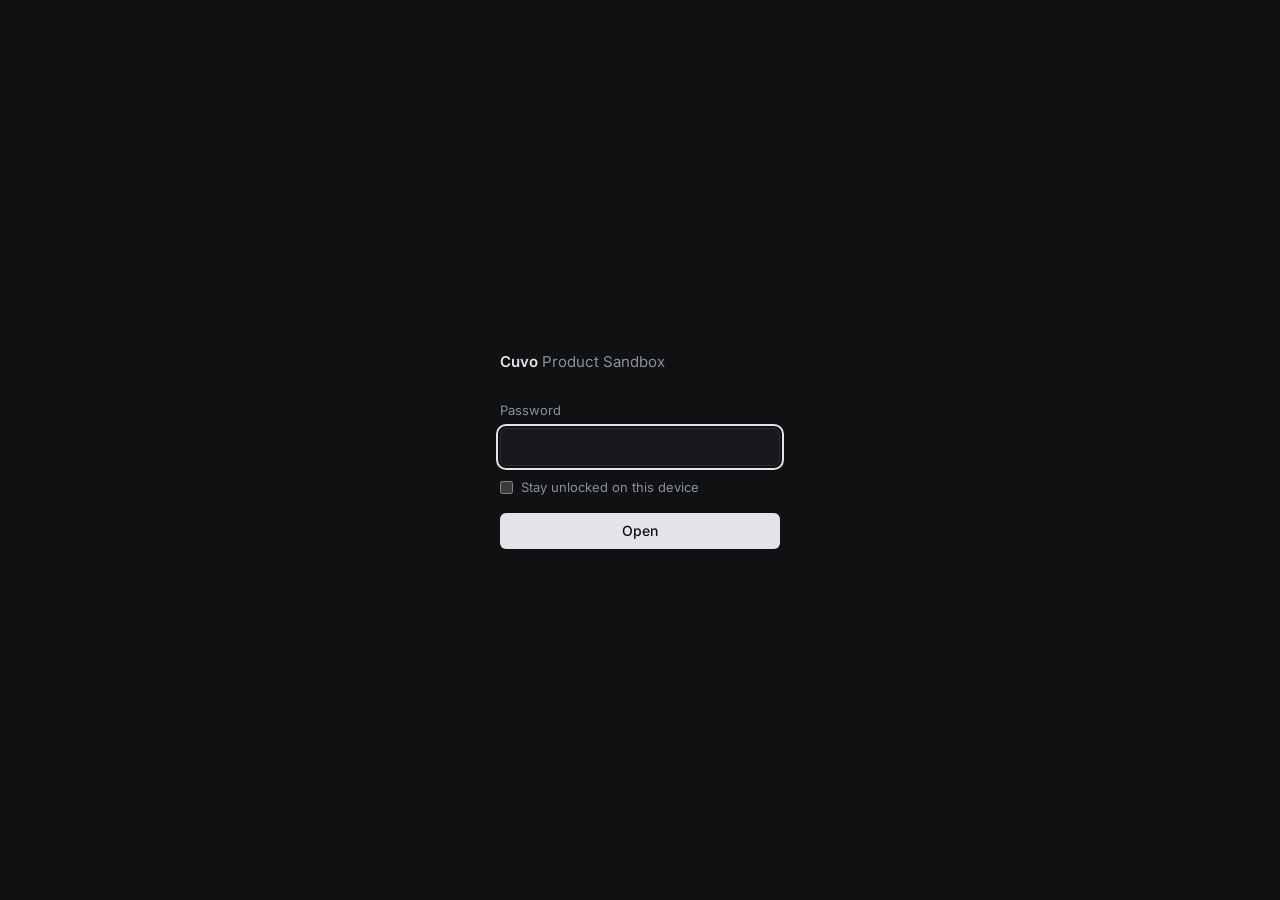
<file: index.html>
<!doctype html>
<html lang="en">
<head>
<meta charset="utf-8">
<meta name="viewport" content="width=device-width, initial-scale=1">
<meta name="robots" content="noindex, nofollow">
<meta name="color-scheme" content="dark">
<link rel="icon" href="data:,">
<title>Cuvo Product Sandbox</title>
<link rel="preconnect" href="https://fonts.googleapis.com">
<link rel="preconnect" href="https://fonts.gstatic.com" crossorigin>
<link href="https://fonts.googleapis.com/css2?family=Inter:wght@400;500;600&display=swap" rel="stylesheet">
<style>
  html { background: #101113; }
  body { margin: 0; min-height: 100vh; display: grid; place-items: center; color: #e2e4e8;
         font: 400 14px/1.45 Inter, "Segoe UI", system-ui, sans-serif; -webkit-font-smoothing: antialiased; }
  main { width: min(280px, calc(100vw - 48px)); }
  p { margin: 0; }
  .brand { margin-bottom: 28px; color: #8b909a; font-size: 15px; }
  .brand strong { color: #e2e4e8; font-weight: 600; }
  form { display: grid; gap: 8px; }
  label { color: #8b909a; font-size: 13px; }
  input[type="password"] { width: 100%; box-sizing: border-box; padding: 8px 10px; border: 1px solid #2a2d32;
         border-radius: 6px; background: #17181b; color: inherit; font: inherit; }
  .keep { display: flex; align-items: center; gap: 8px; margin-top: 4px; }
  .keep input { margin: 0; accent-color: #e2e4e8; }
  button { margin-top: 8px; padding: 8px 10px; border: 0; border-radius: 6px; background: #e2e4e8; color: #101113;
         font: inherit; font-weight: 500; cursor: pointer; }
  button[disabled] { opacity: .6; cursor: default; }
  :focus-visible { outline: 2px solid #e2e4e8; outline-offset: 2px; }
  [role="alert"], noscript p { margin-top: 6px; color: #8b909a; font-size: 13px; }
</style>
</head>
<body>
<main>
  <p class="brand"><strong>Cuvo</strong> Product Sandbox</p>
  <form id="lock">
    <input type="text" autocomplete="username" value="Cuvo Product Sandbox" hidden>
    <label for="pw">Password</label>
    <input id="pw" type="password" autocomplete="current-password" required autofocus>
    <label class="keep"><input type="checkbox" id="keep">Stay unlocked on this device</label>
    <button>Open</button>
    <p id="no" role="alert" hidden>That password does not open it.</p>
  </form>
  <noscript><p>This page is locked. Opening it needs JavaScript.</p></noscript>
</main>
<script type="application/json" id="sealed">{"salt":"UjYZez88MPllXuuWJcNTHg==","rounds":600000,"page":"HaBjHxIon0AW3IlQNEoRnnD4NvkTtfABy5IKBHQjurlBBOJBgPcPAuFIALMJ3Xt3PdJOXNNMDh/rTD+25sME3DkrekgwSo/FDe10zkOaFm0wNkM7pJdlJfzWvSgXU7B2U8jFA/MwiW4tdDrv0qhQxwOFoN9wQM1RzJUtqfgmuegrsEdO9HyWBp5sGfrfhcLpPHTR0MAijyZBXkVNi5UaI7kRY4PofFGFe/rKoQ15FEh0CSSKTRZAQNjlfkZw17OfRckbYPd4WFismA+iI+HUkTJXCZu23g2f5652v6j2OmMcFJ8VomQ8E/oerOivXdvMoV0Gd1+sVbvH1wPxx5pM3l6VnlIv8ucmb3bskO4UOrhG5XoDoZgk3AaGuNnNhalR8ZHyq6A0v4Q691DySd53E8dgy+jZ5bqG788pVHLLNzAMEl27KqIlPA0Lubr+B8sEkTEk+g/1y3+o6o65jokNIOlwgPqLc0aarwnlOUseIJ1nkyL2MWE8l3NsnZQ5RWOCw2cWxWcYeL0PcdcOCjqgfisnLQOjHEP+0A98xncj5ClKByom8zF9QWKmIWSB5hue2bUabc00zDz712yI64JTFicw7vEEME7oGDwjUmO/wcOmukuN2FC6lHjeM80tQE09ZHMXeHX0/5nHxXhRjP4GvU85SEJcBLSUuMjE8gaROrT60VRq5LcKvX/kkDnP5gYdgGMOrEGeVNT6jE2YugtAqX2IXnTn4e86tkWCjPPi7UIYHW9hkGpqZs8YoVhqWLcw8TiZDmvMQqqHStGEUChdPaVtL7LWHUxXS+ubY2tRMyMzOQzM6QSQRKJ50m9Tb3YBb5mHVd6uWHd58bbfL/xEA92YN5IGOTr6fM/IPJweNSKJjwR6tp3J3fzdB+iZ+ttecDBnf0+QoXfxPqqYHsxa/HCC79ZABKw17F7uh08s+TwbjAdpCxkDcCOuU4LPY7NNxhUedQIHe3B2a1WWiSRZG/Aci//IHe79jhhzPjCkQtVAp/ib8gDnAIW79SVomCqy6JVR4oY7E7EWftuSsz5NVC0wZ2Epfx0cN8YtPGU2Ay72zB2Qin1F2P3HKCjt0/HesgTt1GYRGFGDioTsaVXwiyvV/pA5qktlVH1ZyJsWxjzR55mDbJ+uuovy40eam9KVDpQNGEr5RX5BvtUzwufbOnzybngez4ahtNp5viJygy0T5Q1VnO0nF+/eSpeYkE+5+4ykMcOxmRzBzc5af7tjQUtUVgywguNMHDb4o8T8XpghM6CLzB4u/nxuSCWuDwwmLqszmSrXNwabO4bvJzILTZZ475l0+DPRMVrgxYIBoD77iTwWHbtacW7GmD0OjppRQYw58nDlUP6mJfMcHNwKprklWk/M/SLzicmLxOxX0jTrW5Ld9cvAx4uvXEcKNQtXp4b1Hi51lOGP28GmSUNT3uuOFH6Xp2oeGrufT2tSCXSNmd8JxtN/8yAYjTN523OIxCawlMDP/4Smt6DuTvaYMEZ4OMeTmXMzh0W0WHUFjMA5XIlnrXMT7xVIXVlahClGmGGqC1W2KQSDjW68sU0KnihATDCDY6jaWKsE1ERhcgz7NX1PslY53B9dZbmsVVp1dpkly/FVK5E1o0UdNY+C+29JIX+zCwqBo3JIG87lE1Y7Cj6Y+SmJ1MgrY2+cT0wXvPSoKzMKDpOwJ35ONSkPsl3POQhpTZiKm4UwBq3nGQmqohrafkOVLtIEQwmb/A+KpZaXKpBU6P+zZw00pzrLufXeZzgBiBhBk/Uca4ybvdjp2FojFhReO+sLRlAY0+sKmD1L9UG4hGYXGTg+VsjBrawYXTJXMgChawYzZMFOVNa58TcAKWwGMPKZ+6gOs1b85Q++Y3b5O4fro/Vyk9mLQEPShSxFGg2RNqe3tzi+JuX57a87k5N12p9lLLJdgfwO7pJbIabB4FS3UQKKI+DlLM7b3deH6j2fkTp8y6G5NoRGMoHQIm9qqckXik/PLohIzntypzgFNyG4Wwoov16uwBXPoU+dmCqcR5Yk0wV+Pg0t8Jkxb+57HGTCr7rZiLfdG76x+Qxhw9JQvozTVZvmdwZlijRVoVuY5RUuiQDAB2WitCQ+qxVgQ6kAL7xzh3XvQ2vRpF2TF7ElA1/04iVRumvghPxu5F77CpOU3xAbKlPj0b7fTamq2jqmfT6d0XS9Ss3aUk7qxKdtFU9YLTtq78M4leGnReE1aHXxJRe1myUtOpKAn7G7cJarHDkE/S+iB+QjMfVyu5irnd/C+DbZp/y8fHc41bNj8Vc4oC0bgslj6T8ZxIKwnrhSDN70LV1hoMCtTT8jvu+8CiK1bk5CByS1PB8pvzqoDtfYZ1vBNtjcSoKNyaskF3wMc59arIwsuLbsqh6XpqdZuIcVw2n5cPVqxNHQoJ0cSyb9bW80DA/3RIusItaGnSGAbiIgw/jlRM7QwjWAk3jGzqrR5l50auhkt4ZCg6bo/7KaLl8Gk/nTSZ1B74p2mf7JED5F9FqOn1QMYk71KT/yZ56VCmRMUrmePtmNd0Yme3XGXsvEQN1yR9Ch5gONjwLrdxaH4N6bR4F2eaxrE9a6UBEc+lVlZZjQNrPOmqVIX1UdInq0ENGmS2WxfF4QnnfJL+7o8Kjuq3yW5W92IXY6asNBqdiMkiKqQKCCJPDnUfTUyYC+pzEsvz273zmGaKpLGwc9/wRaG/[base64]/JE177SHciJGnjRuqXbdgL9z1jZS2W3RD56puaJ/9ZTmcxpv9TphZ/uVgCx9KjFagjFHftIqMZXO0Nmej+Ntj1affGrax/kviIquRq7HjPRvDjD/PDP348UqOSkGH9uBCWup48lFQq+opKLKhlDsE5pEJA6TyBAcz6vubP2UISxgBeb8e61nwABfMDFA3gUS/EoX1HUB+lVU1bPmVjUgUtbiKNooV3i5dqJOV9lxOFiYNaqit/1bbrU5uWK+74bxMByky3aQ7gkSYwweUwmLH1FNK/dn7aDqOxmLrk2UiDkE3kwDUoORKLNK5ae/a/t7kVrkyshEb+1ghOsfslHqf6FUqzvfjNBUO9RrtY6V3YosruY4REn0QZa0t89lKlhi4j67nOL3EJsy75JOAIgJO5BaEsbAjg8/XIOlirEpPnxBmeAFmHmORPvB166fOpS2ljxQtIT9AqZ8qYxUBlELhPouUndpOTZ7rxP3U8nifvbTCi082Nm4Mcy+z+4D221g/RL93o3Ua8hIqcKCax/9lY3n5afk+i5EPZcCfJY8GnHC+sHyUT/hlMezL7Br8xGsJnNzXXzI2hlkgel/faIvv2eG3kWtnMm+fhlRCxH+puSILd25Ve6QbFJK6JKm98CWhSjyXXPIq3aiTJPamEL/LvLMkdVzV02Dw+MPY+TY3N/LDyxsI3tRSHKjFrpy8qN555ZwSKLl1NYUD2Tybl3wXUOTwW6RvYa1t68hgGfVwjxyD1iCtWT2LSi8DPHBsn55BvHyBAqzIv1uAR86oH2jBjtc6Sb9T2CLvykaYJ0e0k0K35dgTsoGhKq28GG9nOcibnJzY/uJjbeXhNwttpQesaktG8v7qJZY8eT86I0Vyg1LXESrKqCuL8ayRhdpHevxi5Mxhwyx55Yj3Z3aP1KFBuFcqUUf6BlV3o4hhHRhCuNEVZ8jY6ewMJLdskNlAFwougHrsCQBSGDx/dTI4Vyo5ebYe0SJAad0S6swx7dExAmH+3T9fXyViPWbY9UjQNA4HhpOaDEsHHXfeql9nSJ5RuNPZS/kouCQDN0SenOhaNH9Kl2f8O7PJ3IMK+YyrC53NBiWzqJY4E8bAvYJV9Pp0Q2bHOWCQ2IjF/M4OXGFtNONMvxFPsGRZBbyGb/11R8BfEfOWAlwzJdwBapv5+kfsoEvGUIJH8MZmHGPeLZecLQhEdywECHJH4sfmoAZEdh2nCkO/5DI0QOeR1k2pj4J76Km6HOJZ9rNAiey6sUE2FIK9EomOiaeEQ9EdwdvfM2G77lvuiNrypBj58Jt1WNOkM5vojIORCYf1Hy1Do5Q7AbGDZujHKWmHOuD8QZcXdfRzt9pr2ZrMaOKAsPaC8ZoeC2pCoVoe89qYz7xgtH/O/QGkY7jM32XD1pGX5+03w454FQwHuVSoOfE57yBjTf3llY/0p0z4oqQQ6BGslcg1ba1f5wK7yIy5V/Ton8eM47EvoPCGU8pnvhBwdoOdgyh/yKseZCiqPjIX2rzyWdMrmErK1WaDON07GFKdZqMEdLorAxLH0X8WrhjdQxxoGjbe2jDf+aL96Ym/xD6Ox1qvd29Mdu2AabnCAiem0k9WNKmqz0sl+7Imq2os5YuK+RgnTNcCKoKNQhvNS/bJ1sIywZ3EeW7BKatpkDJ8GopXPqWLyTG+JCL1BB7xPLeLF1cIHNjoWHrWAbkblZklgMRKMxkKrbQM1Z7zW6rFdpUQ59crqVeMJlQ2tfmB9rCvWw2o29B5NSyg0Bmwnbrt6Lafm4sQehevKSob+f/z44wDkunOwclYkCyT5lkEdxdebxsgrJud73AksIVV8q2k3fmvKU6Cf67g57oJdUvRPy+tSvobv9+cMnB1uiodGvrj/3hYvhHSbmvzEDDVjNZbWUeYiMhU0XwUUKla9PIyyXBIn8ZcmBN2bWOv6ejnWlbxmc0KqGGkVzAhnjIzhwonhHY3REFapbXnsnEqnCN/t3irPm/RTOU0RnmvWeYlMWpX8c56jVDwfiDEZd6tdByXzjgAr6N4vPxBBD30cNG8K/9rtsUrYsEYnRvSFCuaeA5k8GGPYUxx7HXq4oZhy+AnyRHNuow82NddEzcHaMU7QRQneky0qhe/ZVhyCMUSwCNzfBdjkSHhemeLxyMYotr1raffY1HdVi26H/qNe1fqCpWXLUBR80D+wErcKP6YX+Z2JQD1/COU1ozJVMlW168aZ96PYr6umXj3DsutVBUoEOIY929SeIjLpxDoYlvXIYCuaKr29Kz57LrNHnF30xg0Lco51/fzZZWwDv5Fp9ZMLSDjy4Whn0UVhQZcwJGbRnVM29zNOkxs16yX7dR2qHd42/[base64]/MJN6U7pY22BkK1tuY+jD3I7htbAdO95s/Qo2G8DTteGW+AUUyCOqha1x8sVwKgY6m48s01pJD9ZGTgAwYW8ERxXL39ZsVDkNjp1+BwoNguq8i/g2jjomjofW8UqI/atHKklj+4FyYcClerfQZGsvu7LDWZi47gMTgk+sxijdbLfLiQjMhCR0T2BUQvfzIXoOIU0AI/sn4wG8nrFqAHsO1vqGrg8fob8sKRIL7v6qlfoD14dai6Ro9CXDw7oqTr6vwzy1AN9vexlEs5DUwi1626ydd6TFtleLKRswnB2KK9Vdi9JXxuW3d2OxaN20JJ+CkUj61OoM9K4YTlCB6K0EWgTQHrtkhqjyaCOLiGTtqIOexOlHqqzMenA/YFmDfJCXHMgOA5SDp0+dNzzvzMszqDflZ5mDayw5yxDMzLUzC7rOhyLZthK7MlHsgl/5lgcGfr7oEEJjFbUI4GqlwiaIv3NAaf2EuQAHwyhJ8Fc/gOTkzCUhlFf8yJuk5D5e13JvrKu5vUQY2AdyoVwMjqZWXjFeub9HefNeLXoUGOhpQa0iVaLSVmKIHOl3WZDSV26F23otS6xyYhRQBQOEsYPFcPgC2cG8HFISZz3p90DmeQsopRkCDPe3guHxu8KKLGY+9KD1a3EKy4xn7o+GIVK/aOnOeu88KhgwoJ5CSmz8BW189Bd0jQw1XHJI8yFuBqE06DDDMVxgNQInmbXi7afCXMRtYvCjqPcnPmewRII9D2aSqPscxwbPHuEZOJOOwPjf0cjkflLnOhk2fYdrDdg5hDQg7uJwO/Zas16LvvuOZ0RyNsOxh03ywUkGpDgipuctV7i5SIH8ujStFLuuTxDkTAeu/vevIFr77/xkfyF6ZHEPRe7kNcjVuchQQVpTCZvpkEMTHPHaWEx15hGu7ptDDUxEFGBXAvf1gaa2KUvqSImXJuskDdggOGa2FBhjUP2npcoQaqCpYs3U9ukf9Eg26rXVfIgNpggxMIZV8oH7GnWCAz36BQ9X7caqVQYWbDvS0/BxU2+IRgswv6LygJHTICTleOy56+kR/lgLhSJqt6hZas8pouU16Ak9gF5EaUTsClMdptKOAqepiJV3+M2HLWJQ4PrlYAk1IJfCIWRlP4U+kIxrGALxrW5yBqV0c/d0LDdZQhfpun46PoAUwKnY+YbipgudKxyLc2VoivgAJoe/ij66wkQBU3zJVtER7ckgf6T+4hUIc/xmWvRTJ7NvbeCaoGTJZu7U6f+2/Ov2ptcKiOEh6n633j4feSI7hNwN9d5b/P7QmVLhRoV+Kx4x2tKsxZlrrXFko81MDcFAHOmHOhxHubgX74e8Zb4ifdNLGW+KGSmyJO1tJJ/ZkviDMhmPsuruE0vC/uoj7NYCktaTfUw9G5TqlljpaPXomhfp6MY1BXYeqxcaYHVS7LL+a9nWnuuZCEUpAsEsJ3V0fWUYE36bZT2+sUeys/E7+VXFNdGVk8FyzOAw49khL0cBmKAuh+A1uUpovBRUMXalpTH7tVG3+Vs8SC21NI6dxyJlfFw+oZfs7B1XSsM/O8vNqZH71OmdDYKIyf+nkRCu2d3t3lTKAL9yIe0qftQMEsZPqhoxK3hRHgdVPg2DW816XGV/ApPzel/ZeRsspMxpHKwHrnlq6Pz07DqW9WUjGXolGVQHd2kCQVxcKusWE18wl2HrKK5roSezZhsh8wN7/roML7TJc5wWRf0yGF97yu9JRYMCjp9QSrTtbuEfnIpn9I0mUEQSuCjZH5XE6DF2rmCSA2b/j9OaDVf7Ml5JwWuZKiqvBl79XyytiM7GcQj5k6TrBEqJQKOKPr7fnLMXGT6K08f2APj4cNFdImU5AcVE1tsP71ESNetgB6aSyd+qqEoNOX3MwMoerXlLDEcOgzews0LJa9CIcwc4IONYD3/NhyHY6VMWj2nCRzb7K74QcjgDvYmptmEPK1SnL6uhTBfBPu77TEShkrrSquKx3JeqWdcjb8FT/vrkpD7++ngVV9glfFGObxkGGtGljFnMLTEJaKrfuc1KcmqaTEzuAej6bi+um2RWtXmMup/FD4qP3fsKxgYB51/WQVg79Rkd0y+Tv/UHEV66Tqn08ZJsOzKKjYUmnn+lNLlkleHmtrsIWWTS4MpN3PFsP6xoLRRHXmLr3PiPGd1MktqcxamBrFlqZ1swMt6DT+Qx1AiQO/ydyeV3FtmEhWbaE4vBUIUh8BWnKkaIiBBKAiLJ0hU1Aq9+a0ZXzxfcurqsWIyrgLfU4jUmM07KGE1mdIul7H0ovVfJMCppq2EdpFEQwnPCcTb/kDBuTT7D3/vECVj81pN6ofvVGA0Xn98OxSr8yuJQGI3Hp/bVjiOWafhIV3+SyoZ/[base64]/[base64]/yRoiLBoQqG+ZFhPqdEmX+2e3TX8rB3kWaxj+ChiukUlpD0PTpY3y66wm1nqNaFhJZLGgQzvaqD262F+1YME2cjGCMOXzMbq8IFhTIaAhqFBpyOQNqJRYgPimRJL+qi3ovJMssGo1UpZfqAdThY274hC/JMI4lWYk5z4gJPhi1o09wvXc/inUvyqnsKDN0FkuDKUeccNRTv7j658IkovT47Gjg0+zhi8z+pUgyXjR1+R6fUVZQShT0jlYUWuJGWPPR+RB+c2v2DnuOg2Gznf0x0qvYDIW332iEZaTTU+6g7aJ44Sb01N40K2oARWbw+cGsA7pFg2sJb3OibLdobSbfXzpBHXXFcJ5psaVtMVP5fDAEBwvfk8HDV/So6MH+sEKtbAObLEYfabFO7uexyXTFPmSCVgGyPcl//ZhxZHC3Zk2x+xfCDOV3rkrtf6+3i/icmMbq7j23l5Sdz2e0tKN4ZospZZ654gAiezlaP0oRzvmMlGCXCNsm1gAMWjXB6upa+vOnvfeYrcEeRgow0m6z07TCbKForQoRewZZYMGi1lXqLDy6bg6w/bBhIRIWPROTgEofh+/[base64]/v2jhq9aHbkG04yiY2INyywRHyYTZ2oweao99xD/J7Jw1MZ3KcdD8JM6/nqCSEoGt4I4Hh0vDHH8fEUgkBcNbI46ZwPUAKH6O+EOMTFIvN1VrwnT2lZnEWuXO0U/iSkEP+v/lldcZMcJH/5sRPuDD4z3le7pleeiEXtPZkfo8uDIYMaSpV//[base64]/tGDdLck4NaOkPb9uVlsk7PpF7Ad1HHhIV/3CUXHpxDPG04u2uVoyEzS31OBoxLrLIGixl2LteYIbQ2IaNl+vVQVcnILptM+pLe1ENhwP56vg4SG2iqIU8yQtrGPvWfvlrOiExqalfOIfRXgJIuEW+R9gU1/PRNl1wWDNx+Vz/BcOi6BlSXSTNHHpAjP1c2F0Lby6jbJh/sSxvHp/N9BikAYQEsDX5dGw0y4aM12mkoP1HZiVX3xjSbqHZEMFFM4bq86eY0V6Wq/6xNQPLoFXFo25hiChWWkA7YK9KM6rVBiDEQebk91UfvvXX9RPqnpQpABqWmHckI6E8jlz/OERfAVATBfjvXEN9fYcsJ/JHahCDvTKib25eU9bI1kcO0xCtlDC5MMvkRnEjQjLeWQuGqBVjLKenK5yvProwdQOEhbWO7XM0l5fzfF6pUkoBPMa1MiEaZT3zKH/M4lE/Ec4y+mxoeKggi23tyEPxAU4X1Uesnb3Fk++npNiH+UocQniVYYfQB+NnDv0FPSZ/uvkljy8d0o+8afcfK8iXlOCMW6EQIfCS+kW0qw9vNfdME2cW+6gDB2xGlTFPgIWOsPC9fNxyty3lUukKbhGXWXYgbOjA1VWiSWMTaOVcUg1Qa6p0S3tr67lgX21xcITgYHP4jZvpieXXerbYN6Qeu4IjvQVM+iqwRmyvjf/PeeMte5jKZU6GTW02BPqCtDk4XZyum+0E5HaHhqIt2GBJESXCc9RGfVNJEZcj/nbLQ1RKZ3KXgR7uWICPXAhLWlz0d+Ka31IPCBYE/3T8jTOL8/[base64]/wk7nYXfLjHRD+7HGLdr0Ny1tfE25rLvttNMAiDtubnFUKda4L39MX/KMsyCIvJPP7x+Ihf4ANfqq13OaH692BZrA8Z6lUeUUV9zyrAEHQeYkiuN0PjNPOGgrdzEtdPDQ8B9Ct7Fuc3THMd5zhUDEoeExfca2StpxFqPtXjycQZOjDvKT2xFZUjvjBc9y2lnRqFFtWAMeA5WHSxdaZ1w+l51qfrWcv9jXncyu7F9bYRk59cF4X7vfON5uu0/i7vqHCTLeWHQXRrR+VUABlmYPvz4lOES2wUpnsLuY0SQVwPQThP9xBfU+3VGwAULa3MHsXSw6PGCFmzyY+X6BURGVN+fr0JZg8ESE5vsYA0KBleWl1uIX3pNRI4BWbfkNoLehs/zch8lGDWJ+WoK6yomKIHZ/iRsxc3mm1KF8HYHDgk3KdBh0KnNlQlKNBhosWBHebIBLCO+8mFB3AIFHv3g46dY79h4VLqnqgiUnynIUh9vnezEA7AnhiCTHTG7xoS5IC3fYMmolTGW0eJN1SM+73S/iEOPl1zy0c/FOKdP/TrckevMF4H91n2hiXsIaHYPWEd/wf6x9zpklNVTipKRwCRE7uV8c+rME+BRzH1fpTiXLm6/M3hgfybCECfzz4qtHgy/pUDAdlRlf8VMdxzDvfIUO/2gRzYY5afNemiJzA1gGTeFMs8lvC9xU4y7VZOZF+w1rIpt3sG0C6+SgRNVf12cxPBOzFXhFBbpzRDOPuEFTtJZkUiGfrel8ffK2FJd8a1WQuhhEMzAJVsJCsi+7LlBqB3/hwuTtslwn8Cn6pITOPDm3pYEKoOaw6fjFtqvubZ0+HlOyug8U9EtDrWBQzCkBlZmUbmYp3CHu5EATN3EGVtOrnvcdcInSmyAcW/bIqUX7rOz5/hfwQsdD1gFkS9cWvbUNEao2Ngfv0lnJRW3rYIzJ4/efoaAGwePq17x4j9YyX36tFitd3GMAhkF1eFoZRr+zTXe+o3Q2cePTTh618WIBlanBOEKkLxBe8cx+LbiRoXYkmwVU3G8FXw6qvk5Dq0rtYlmCVnIISff0XdS8/7WzTZyTy1jiI0tQ9WZ3XFt6IOkoLsHYDoqfXg4cIaWRlvSono0XFyFGJqcS8s+wt0vCKUKN0V1rqLGs459z5mbE76sEzJd9F55/1oDixIy04H/yn5YTRrYTpucGDB8A23ANqwGIwClkXsoj9UuR/7Vc8XRPrQlrVCchrXxYhb1BPohgzs31cqtVWH3tRgR4SIk7Ta73TLTsFlCOYvROZXNj7we3eXoD6J2u+bJ82ciwQafiGgRAtJ686LMFE6gwAt9S1ZwQY/HMJ7lJyAp+35EcEH8OwCqN/E/KS9cECTDOal4xR3jgKkiB2pslRx6UZitY7rHffAwrs4j2EPVBPMHpInA/J2Ox7oAUtRWFxMtnr8wf4cDfKyZw/IAT0RFFJbeu5LmrZFNkTvuX6FRbJtL28H5qdTzvVAETPMJ/gybFQQBEawSlAoXSv4wDLvoZr6sV2YATd7PssgCoFXeuisWje0Y1+MZpS33MkJGklSvH4w/Ho29Az/cYyOUSygzsbubzGKgK/LUmX4wi2Ln0XGbppCDAtmWO68WJwuF6rQC6KbR7x9ZnAKOSK1ZjKEG7ngC6wl0RoZzWIHGztyBFl3tLw2ni+8mMK//7eQe1xy4SdA+YWMYoz0o97nUqK0VvhK3FMMaxErfW2oDEsnhE0b7SMnYuc4q2HE90t4tIWcPEnF9NMpQwBMsCWlAWpOkriRUQhmVVdS7/KvQ8NfXVrHTc9T2I9nRPeRsyE4fHh50E5JiT7BstuLvhPuWeD6c+tWSY6V2jrenUNpKMgUznh+gL5A5irly3r+mwlH+2DUq7wOIVwh1A6qDGhcoSbZT/5x/Z38aytyajfligCu57nZzMuoZI6aK2212vVXtopoz1bS1K4XPyWTGlsqLEo+k7oDSrgNySsk6LRxWd1UHCIDMdihIdS2CgsbnBA0i3Koo8AmRAWDUGiVQQX4e+hwDoCCCk6BxBlSbqS2DDRu8pYnT0RHvw8mVVTdbm0VdVgSefdykXVqbo/Zjuy/Yc8hSajLJoDHuhx/w6i8IffpYRDBheOMZQgXave8cHILoVRRgtyBZclIXkJXZCwIydbrKMGOQm+g8CIqC6NNKTwTdaSJZOEFSexg820/JTglnzkT5SBfZ2D6+KalTh/D1HssmlVE9QZn57kW465WoAgNPyb49L+AEP6GJhlLmaiM94AbLgOtWP9HFIf17nARtjSwfwYRiqNRwVqUpuglCMX21Jd2lZGusmn7Mnd3p8eA/113iarVQbMrke10+DsBAaS7yjnZjOzENQIis3a9LuhkrBCkEvL0RE3yVWxhIL0irgel5xhHMOsNRpTIdlhmaIni05b7tO+ZrEk7wTJaCfFabYTaex2H9uGDKDpyVUZBMYCNVhmIa/R7o9Fvw50FjkeN2WbyEJm/m4kgpljZPhCNrL08aoccRSEBB/ZwTGlYZYYx/H/XURipb47npFVOhI5O/G9JH1zqBXe5o/UPhKefFi8fyXx3at+4JG635S0Si0H3NbUdr6KFn8dnbgf72jIWWmeqJH0Vp/g3pPHLuFfytTXOrgKVSrud8lz9mlPeCwYZb1raJPil+F+gRETLjb+6ewXF6KLZuHQOWkJ+/vsxCpKu8s8L+bxtLGCD+aVM7wUSCBYwlYJyqecVadygh1ZOPoicbshUbG4XpTqyXzTRUQUlWuV1CdGskxACGMJChPJsKH4BGfEnMRR7vQErnaBUcSpYPpCosiASSpfZXPEvLS/A5JSygzfenNP5NyBjpiSbUv1qcymdKfmN0W0jXT6J4mVGqGEcG1/hGQPYO1BgG01IVnMwYbKQPYynF2C9V+SAOSQ4eQqWjficPPfF3F+ynns+WdivLMEP0lM/OZKGqc8pMQu8hxuC9D8jP52yxuroHxlSVLP+Ue3Gt3p+OBayzlt4X78gNFW8Art+cX8iAZiP/AaXaMU7g/+bTKwkXE56I8RgXjj1olaEgA1kERl9KtXuEY3GKKPuysYfhATGPoWxrqeI2phDzu2djuS+a8Cg4RQqfZTpEAzAdEHhKlYI3SpzPgZhz+FQtD4DONaQ8TFBHiEUeXrclkW6rrn1c0Us8PsaKZq48vGdxGoCq/6hNlgBB0HDnlkLVJ04/SUEcqmyJysNh1h+ZMbBK9wpXGFn+1vO9IX0QNAV4x/tTtpg/+ws9W6OQxZIRoQLAkQEDGX7Ehd/6F5huFP/K9wPFIDbtLgeq3XbgH9hZXfKjAP6fjO9ig3ppIPCLbEuB2YVhZXRJOoTZ2vy/gXMyFLVG+8pgcS0/5CaDQdOwTEODDZtr0mDmmcrnDhBuiZZCOx/ZzPeOyb7/4IJ59ILG3kkxdBTLiKT4cXriURvR0XlEibWw1+sUtfBFGgO7TJa8JpLNUHAa1YPyyBdGak3qN/[base64]/sRx/Bn2+NKFclDxVugwMd14RxQSClUhVvebTRSnMo1kzk4lQYGAMCVqXyIRRDaPJqnnS00cm3Cop2wmnM8zZQN5sWnEy298W1CoXdJLp/EJA5XgqGIe4BhmGwjsdiq6ewiXaPo70+PbyOZ2ZM+p7+op/dHHjxc84DwyjntfF9+zVphGyE1pj8PvjQMndvdqufalDj2OCr94c7iYRlkmWG9yzTxYjEw/NLZtxqqHf19DcRMh082dahnczJA/SR2z/TcbXFjYPHO0VLShoIGjNMKEci4inliFHyv8mDAfM6GxRQn3OwxmM2IpcR7LMqQAsAhDUD7yuGLiwr7ZhEXQi6D39JPWhkC+dpf4s4I3mn4BgXuXUlBWZjRaJiVUJ6WqaAc5rghGK3jiABbmM+8xzby/fBsu/hoxtEHAQnIwUKqA8WN8wUEX7YIHPuQx/CCSVKh7EMdJ4DrTwmaCZbKgPQpwOQ7UVko2zrZIOZmc0n1OyeqtaeKIMxF9Lzz8oD5hyMeniwD8YiiFExX/nbzsI6iIlbWJef8WWdCMxfZxJnHi68qY5XUQpYYIq/k6fi4Mw0b8eNKfvUkiVQ15g7Tc/EphvpWJSjKoko9Ig2mRrkYzB0JsUkLgYaokpRNokW6NXclKAgYD6jgtBe6JfbaBawtJSRW1t28ViNR6jEwaOiEXuBmCq4tiSXiYruhnmwEnOvseQiHvMLVyoGoGdjJXwro4ADgUAUq9GB26zg0C6FVy3l9FgJ8s0K/oN/VTaN0sXD4jd8WvR6UFA7/qJOtaoahfqNlZGXF2LgLBsSp4H0gL0A0XbfD0UlPAGU+4x4r2JoALov+JIgdBg1pYDftkrgy2tyfPJsn+ZItWL+q4ZEqCNNaWxBtB4UsuCy7dERJ996YqNK/ju2mY8xdccCalM8kNSbAq4qIhMTje937MK1qYsnC50NFurZLt4T+PLSk7MJTOqiEgHM0cldl/RXb7BFaP2ZFImJsvDYZUofRjyObhPE3Ta5JwjlTNBOB9VHlz+vIQcJM9vArwSpk0Ei34bvyfOdVB2W8dg7Gy7AmKT+1x/XJ9kav7zHyMoOMhZS9DNxk+vbGqWx/z/ncdnr1cLbSDL+xpgsYT2MiQ0B2ZS/RkuoKAJxLpIFU+628FkyWWMphVCfj8pSwsiCYvRcp02tUxT7R80gKHQBN2r5BnHI8e9TzXNwnm8/4HJMaX3OOPCOaQKBnA5nTl5Vaubgjei768+QHsJcBxILwt5IT0IOKDxjHHHAbZ6RQdYVcbkpD8sgdO7B8oTqIk0QpyS+OikvItJfKJrdkAabrzalpujrigbSMFG6hPefop1VFC47qZ4Am5mJqLmmxNwXhXllPhMfLijom1GUMLxGJdoX0ktd4CpTfBs/PN5eLIvVXr4ge3sl5z0bysHzPeYQ0XT05mJRas0LlxDLEkiq/IjH9CZWIdIo8cHngasLpy19ONWsYnwr5lLSML0qGic0EqjQZ8KutYfKjAqmDb7QhciygLXUWAety+klPbtoMLrfRObJR6ZYfjssbP+FNmY+OH0tUP4fYgBMkK63xrdjHSgJjAnjnqFF7h/nHEUUCzP5Wi5zcQesL9gvpRDRBrK0VB+57zjMcgx1yemezy/woINf7xfzDlUXA9xFRd4PLqAbPPa/scAt5AH0IojH5NfosFm4e090tzsvgjooiMU1AgXudZiw/livEiGc753g11rGVzmC96BRhApxPvqKaIRka3bvFp2nuKmbKWo7HApf4w8yAJFKhSiY5cP7OqwlMlfwOJsMjmxejQD+euXSI/yS+wsjUOPwbdpgabEe71rt8gZdVPWhidAzrfYPJmC+iX6BtcPRQyOLgm8JUifkdJ5U4R9k4ELSGOV4ITCW0A9ufWq5RMyGSB1tTwGk65Ce/lI/gXmRwk/WOScZ3FLamZpbMc80HurYQ0JbiOZqjNL0Gn/mTzZqz9Oa3xrm9QSO5WoH8aDaCWv9Tc0fu7fcXaVL7oBo1kimesOebnDCwplJDhVuv6JV1Mi79tvHIBEPl51swQN0zZKtvj0bousiAZsXoaPJqwYYWMzJ6FUwq3xDzUXGwjuG53gpYxaanXgCHSmjG1I6Bk77P92V/chQN8jD4Sn/RNpgVDa9trrmUg+swyDpqOm7VQxO94Zh/UUJal7Z7WmhGu9vhPRNzX1suteH38mMT8PcBT5nTp37B9hhCY8ncArTVFhUJPwahoqSVJbNJjxjHF/o73jeD/[base64]/[base64]/[base64]/klOvHKIWsMCtAyrXTG/SlaAG8aS5K6rlSIuJ22oIYRQfiyGDRNuVGlPI313XLEIZQ8xOYw6jnmGzmJNoNqJ5cGLe3igWcy0pTl6N4BjbwN41H/PyZOkY6eLFHv+s01gnERaHxp9/3Xa5i9BZ33DF283bqrT2d9EAH92hfeczkgfxsio7S7LGSIKVTx1bdgYffzeziPkcRjiXHn/N4rKgpx8soHboHTvDGWcDowCZXCWrYFZ/siY5dcH9mQefU+rEW7XGi4UFLZlzYUHKsqdzmxG6v5oOcqG2D0NLwwb1h38GwHcldrKwUI+F7NzqlTdwaVEU63MCnjHOAXWDHuVXB4PGs20BCsDcbvFj5WkDltzLD4USBVqM5hxIthxekXPClf8wsdyQP8VG8RxMOXpF1VnOUSCvoMikTZ8niAaGJ6RJW9d0/aRb1+L/NhXfZCL3pzwlRUmBbmd2xWN5DdT4zcmzdTq2psyiQ0gVGUQMqK6p8QFqd1O/zu510TxXWVqhtDQC7DdJAl9KankTaWxLkYALUMBcZOjmQL7QaL+A5Ks1yXOXX15H/2yosaECZP7D4/lWxaJLDG1vuuvF8CRn3vBJ0AfrGlV8+mVnXd1o0UnCIBQ/Lo1Tb0e6Gn75EQ/QmDbRU5ZtmyldlSCDrETdyTEZyaFoTb6gfHMUKcPoBopn0bAR6ztqi5Kq+0wh/YpKO8Bt9+ICwM0E/9iJAqOeZfvrRz74bLczS/hd7kfXHkV0tYGT4X2PU7UCT1mOHF8YucKAOytUExLDCv7kGG3DHs/Nq9eYtEPuBXLwMMBTaX2VYfxStO8hkt5PS26C8lZgmyZLyR3Dpd/4v932XaQI0tBhZNxilc+7dMKT/vKB2zcqlTC9GkttTM3tmUlI+w3+EdI3ALt0G+1xh+xLAUxMDue0fy+SOA13RHtod7/c38TAvaSOoRkL38Z1zo11U5K8mtTSQIMRkgfrRCRwRSNIpBXRS0MjRduJyVQjLUysjhH2KkyQKd7xW95ahxr8SFuJnetKJRCj8n4DxiLrpq4ov6DrB8JIkQVI2+C+HxV1hngVtU3vw07gZj0SI4f2SoJuagwDgrzvh/+foLCDWzl+bSpfyJwPXgWjxpW/vVyPSggci1uPNl0gACDtOgx858wm8Gcf/W9uuawNCkLaBQ+4dER704h85LSxURE7s0PGT2RM5I01uzmqSFFaiiuC8oWV3RkQ1JdDUojGYHO+edAn+Y3HdYOp3hv4KAUl6VG3ONjaYiu2ANOmRwvYbNxGRYotpbGss0GbUyVJscjGkhr4/8KgvtZ+MNDrRtmqfeSbTxZafLN/HltebMAZHvaESPuzRtEDddTjcAZTp2jBT7vYwc/hsXJCaTenX6esWrYpeA/Az77uTNRsblkiPtvDqcnuZNAga74I6FEeG8sb7LYzgEFQNo12AGJvNou3ocBxUqGXNPWg/t2xJwONsl72opadLLc8eUDVsDZSSTNVAUql4kFqpljdllQvPihTx5SkG58i0UeW7AjvfeOuLue1fiX543NV9Fnj9VMegxwMHiVeZRGSLf7piMwOgDfL/bX005A54IssR3vg2ctuIqMW1AckceHYvOTaiGlsTDqUIutvS0a9fK+ZRzmkhbC8Up49bLERiKT5mJXW8Kn6hBhfJtcDF8dfWh4BV3d9GgjuO+7Lkq9n72Ptxb4yYpTcOckcsQKsEvWiQjRyimkLL1wmuLKdToIEzR6A01os1dUKVCXnae2+/dnl4zKv7ep2N5wU5c9GT/QsCTW0NZ0uiSWA74VRR+NHnEgVI40tmxvBZQzG3i6IsrN1OxOEtOMENCCnXHnM/v9bpaw2t+tTCaq+EvIsi/jm84I0j888zB/+2x+/dWEohpbKVLxn1mGFlhJfzNP8r4KJfbQMyuSWzQjmyMTTLCG7sGuTCfwbqBPtdwyCnoR/mbYuaSMEKjDiuRsfovq5QD4URdJMdqJpK4Rxzlz8m4ZMpwqUYSse2bFVXeGprQUyLSrP/Ic1S6ahIqByGfr8pURAH9iAQeWQW15RVifd86L4D15QVfS0OXk151mO0p+qfzulEc8LuOxSOMBj0a3vRKuOHX8bDiVX/tTVeXkUO3Kf6dz1mzniddreWcF5+ZfLonAJU1Rg4BvMpqoOk04h+L6/VKFmYwKevi3519ikUWLzHgmYi7paa8pXnKdgcAklZblhT2FvrqfM8ctTSlM48ZZcnN6Spruv28VABJdtIHs/z9F0EF0MSs5CFOSVSVui5I9BBLRUaDIt7amKCXp+tqhkzRTWMs3qQDwQiZ3aweHvXG+8ObSywpQrbIzwMZMZy1hyP8CFvezwi+pq93yYpIQ9DrbXtY8TlQvPlrKBn6OjeAQCxAA/5sLQi/FHWdTgyRrM9hpHAX4a5DO1bTQIgDZA25489G3CIw3WEZkrNxvBuwDD9mhoLkSgJwIfELIRukuEr8/vQz5XkkXYoHtuveNEnwQl/MFscPPEs8/SemLUh8zU7jfaW/+B+K31pnkQe+NXeGmOfCH9d2gKL8uPJiM/mfX9DpRbZUMZBm88ZFDEm07thXMxK+W7aQwSC8Wt7C9H7gzyWxurdeoCbgQzCE1kynUj5iORRnbX9V3GswTn6QXUk6GE1IzHdOLSafs8IKaKyhInPjcx6n2DhMT2AQJecj51/9UFIpKWNAUp2RCQZQUR2mqNEscUlSrW7gbTsUojOnmD80Wzsf1h1Y2mTVqoMt2lQfwwmScfW2EOnMVDuHNCNgXDZLjg+rn3SduHHCB1KPWJ/GmzPPQ8uXsmrOIAa5+OQbh8xH3HPFMmILnMC84Q7uQ+/EJvAX+watQ7oWJ4ZhBAQYyViL79z9Xqfa0Nk9jU8zn2eZQfmqyoqpLE45saNoprs2wSMAs38KBk7hglnl/69fXCZsFhHdNYNaZC3NEoWJnzBRVElSKQh8BqDEa/qhdvFYMSUEsqphGISRkDNYcc9bVtEa025InKdsVptkbe8rJe+UXL9RCv6oloQ0MnMNLRI5hz2kCSxmGf+IHMDbSHnR5IG1DjpFlLmt9+euUulgwZ1iRHr3a4yZXQ8xQvLYEu7EGmiF++WdvkBJKS5ourORrr8jvcn5U+5+NN7MLwekkdqsmBl/7kVtT/2/3O3ns77COKFBIwPJl6E/gDgxLf1tHsjGaPPa6e/BbZO7IYG6DrzcqefKR9J0GhbAuVUgOtny8C+e/9PTB7vgkZFRTvX2TJSs0EwGq5hYHD5GdJ+ZLgqeBy546ChuT8ZrYD8adFhw1lj55ivrM3ryZWPJcS/RYhwlwUtq+1MhtL5IuvZxH9znNTkcCc21fSD/rnRP2K5anzoc9NvdNGk2hEeScjySyN55fvTv0f9+3lkbYeq4nVHikzWZLkuSK71c4U1k64Gjeg8IrDZs0ytD7PowhHTc00S4A2VZKk3Az2Sy/23kyR+/+wU+jqh5Izno7q2Ax9ShqCOmtim129l1u96kGPBUT5sAXQ3dzuqkB2XAwViokPprB+p3DHEKmXFsPmEXCu2OoMDm/q2SzDXo+X3Elg6J8O/bagfP6qkkktpWdhHSMUJbr49dKsFtSsf0xAD8YwZfHAs62YCgzpf0QyKYkb+yOvDLm5mBNAp2tm515u8Is1EoVedA="}</script>
<script>
(() => {
  const sealed = JSON.parse(document.getElementById('sealed').textContent);
  const bytes = text => Uint8Array.from(atob(text), c => c.charCodeAt(0));
  const NAME = 'cuvo-sandbox-key';
  const form = document.getElementById('lock'), no = document.getElementById('no');
  const kept = () => { try { return sessionStorage.getItem(NAME) || localStorage.getItem(NAME); } catch { return null; } };
  const keep = (key, always) => { try { sessionStorage.setItem(NAME, key); if (always) localStorage.setItem(NAME, key); } catch {} };
  const forget = () => { try { sessionStorage.removeItem(NAME); localStorage.removeItem(NAME); } catch {} };

  async function keyFrom(password) {
    const raw = await crypto.subtle.importKey('raw', new TextEncoder().encode(password), 'PBKDF2', false, ['deriveBits']);
    const bits = await crypto.subtle.deriveBits({ name: 'PBKDF2', hash: 'SHA-256', salt: bytes(sealed.salt), iterations: sealed.rounds }, raw, 256);
    return btoa(String.fromCharCode(...new Uint8Array(bits)));
  }
  async function open(key) {
    const data = bytes(sealed.page);
    const aes = await crypto.subtle.importKey('raw', bytes(key), 'AES-GCM', false, ['decrypt']);
    return new TextDecoder().decode(await crypto.subtle.decrypt({ name: 'AES-GCM', iv: data.subarray(0, 12) }, aes, data.subarray(12)));
  }
  function show(page) {
    const at = location.hash;
    document.open(); document.write(page); document.close();
    // the page was written after the address was read: point at the same place again
    if (at) { history.replaceState(null, '', location.pathname + location.search); location.hash = at; }
  }

  // A page written while this one is still being read is added under the form, not put in its
  // place. So the kept key waits for the end of the read, and the form stays out of sight meanwhile.
  const read = new Promise(done => {
    const after = () => setTimeout(done, 0);
    if (document.readyState === 'loading') document.addEventListener('DOMContentLoaded', after, { once: true });
    else after();
  });
  const main = document.querySelector('main');
  const before = kept();
  if (before) {
    main.hidden = true;
    Promise.all([open(before), read]).then(([page]) => show(page), () => { forget(); main.hidden = false; });
  }

  form.addEventListener('submit', async event => {
    event.preventDefault();
    const button = form.querySelector('button');
    button.disabled = true; no.hidden = true;
    try {
      const key = await keyFrom(document.getElementById('pw').value);
      const page = await open(key);
      keep(key, document.getElementById('keep').checked);
      show(page);
    } catch {
      no.hidden = false; button.disabled = false;
      document.getElementById('pw').select();
    }
  });
})();
</script>
</body>
</html>
</file>
